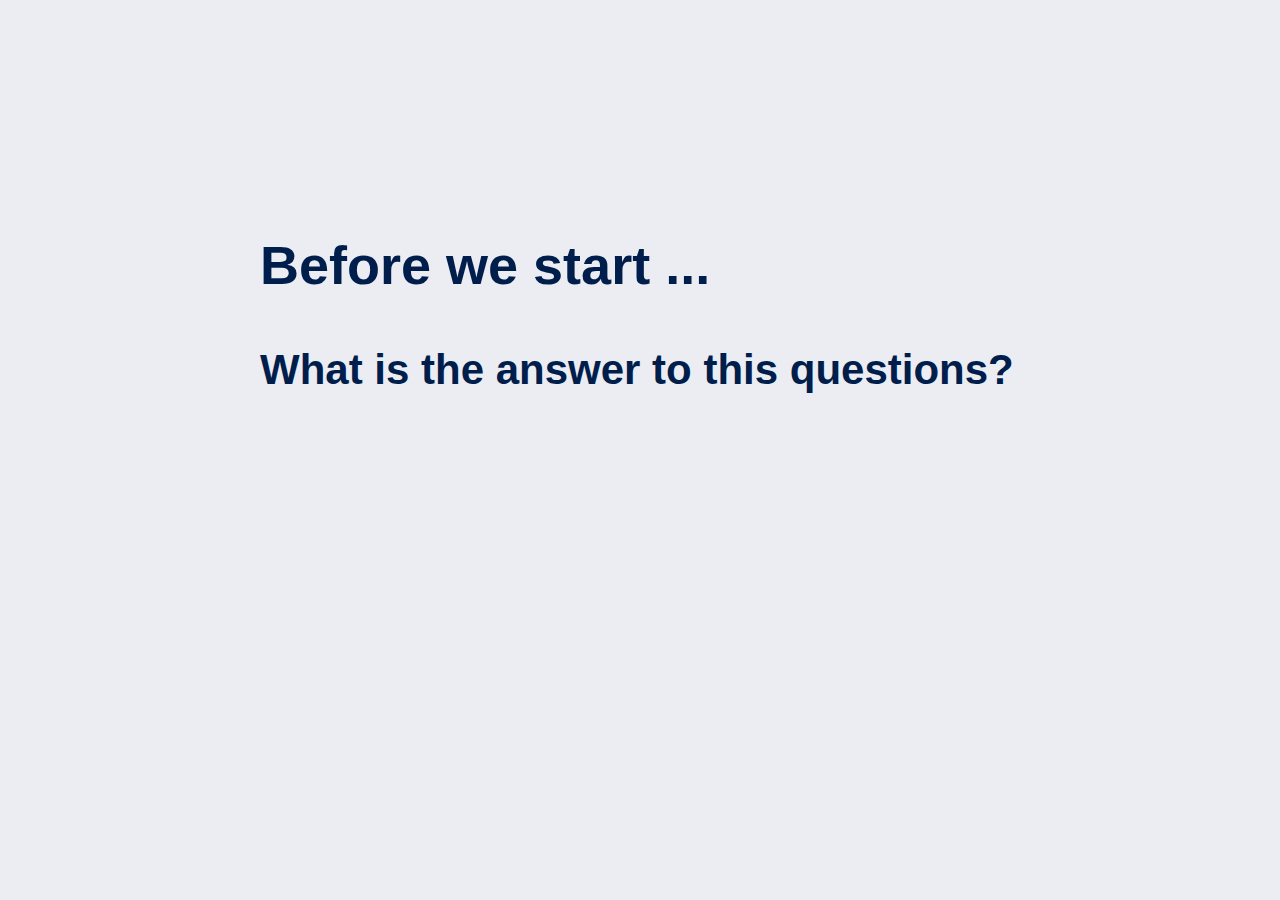
<file: index.html>
<!DOCTYPE html>
<html lang="en">
  <head>
    <meta charset="UTF-8" />
    <meta name="viewport" content="width=device-width, initial-scale=1.0" />
    <meta http-equiv="X-UA-Compatible" content="ie=edge" />
    <title>Quick Quiz - Preparation</title>
    <link rel="stylesheet" href="css/app.css" />
    <link rel="stylesheet" href="css/game.css" />
    <script src="https://code.jquery.com/jquery-3.7.1.min.js"></script>
  </head>
  <body>
    <div class="container">
      <div id="game" class="justify-center flex-column">
        <h1>Before we start ...</h1>
        <h2 id="question">What is the answer to this questions?</h2>
        <div class="choice-container">
          <p class="choice-prefix">A</p>
          <p class="choice-text">Choice 1</p>
        </div>
        <div class="choice-container">
          <p class="choice-prefix">B</p>
          <p class="choice-text">Choice 2</p>
        </div>
        <div class="choice-container">
          <p class="choice-prefix">C</p>
          <p class="choice-text">Choice 3</p>
        </div>
        <div class="choice-container">
          <p class="choice-prefix">D</p>
          <p class="choice-text">Choice 4</p>
        </div>
      </div>
    </div>
    <script src="scripts/preparation.js"></script>
  </body>
</html>
</file>
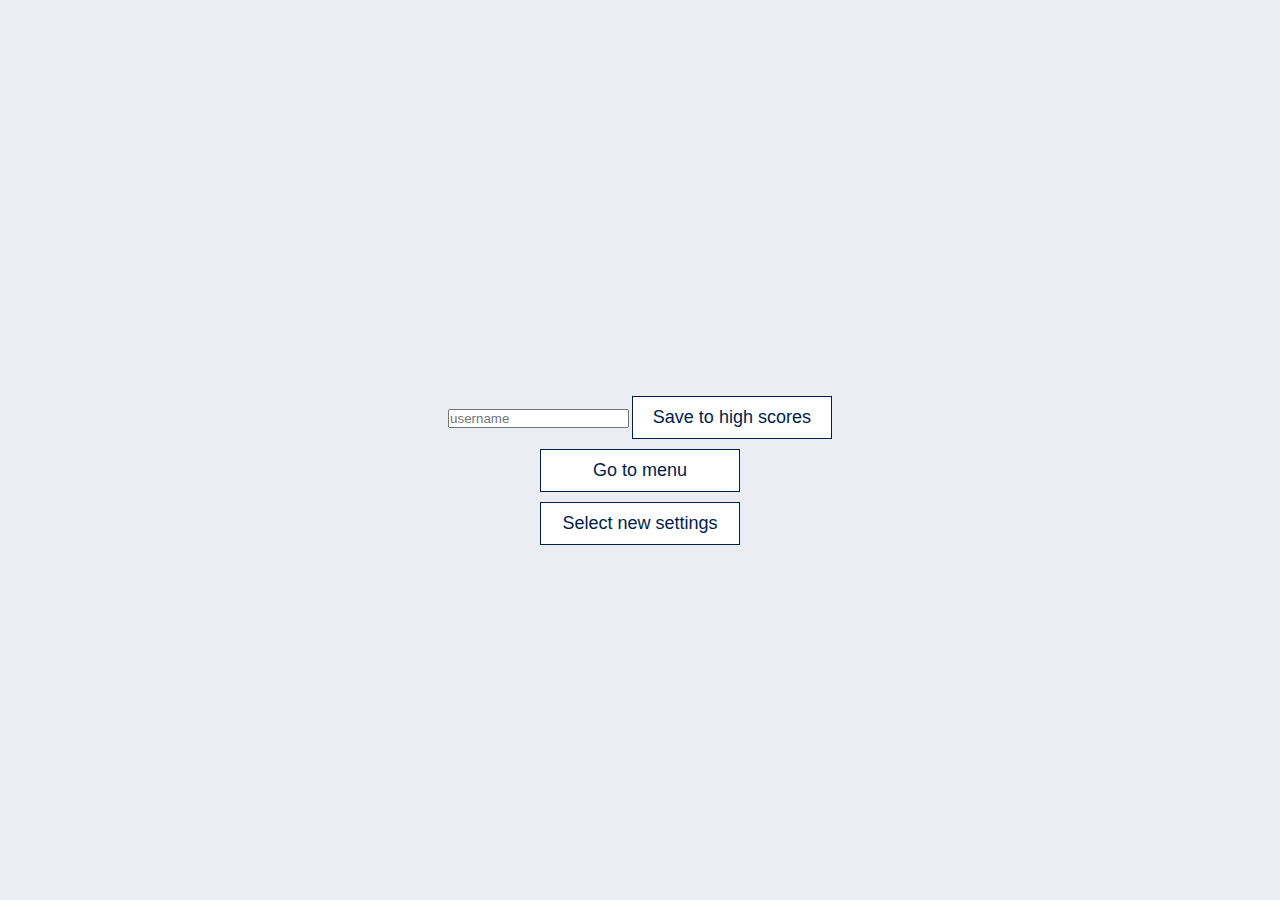
<file: end.html>
<!DOCTYPE html>
<html lang="en">
<head>
    <meta charset="UTF-8">
    <meta name="viewport" content="width=device-width, initial-scale=1.0">
    <title>Document</title>
    <link rel="stylesheet" href="css/app.css"/>
    <script src="https://code.jquery.com/jquery-3.7.1.min.js"></script>
</head>
<body>
    <div class="container">
        <div id="end" class="flex-center flex-column">
            <h1 id="finalScore"></h1>
            <form>
                <input
                    type="text"
                    name="username"
                    id="username"
                    placeholder="username"
                />
                <button type="button" class="btn" id="saveScoreBtn" disabled>Save to high scores</button>
            </form>
            <a class="btn" href="menu.html">Go to menu</a>
            <a class="btn" href="index.html">Select new settings</a>
        </div>
    </div>
    <script src="scripts/end.js"></script>
    
</body>
</html>
</file>
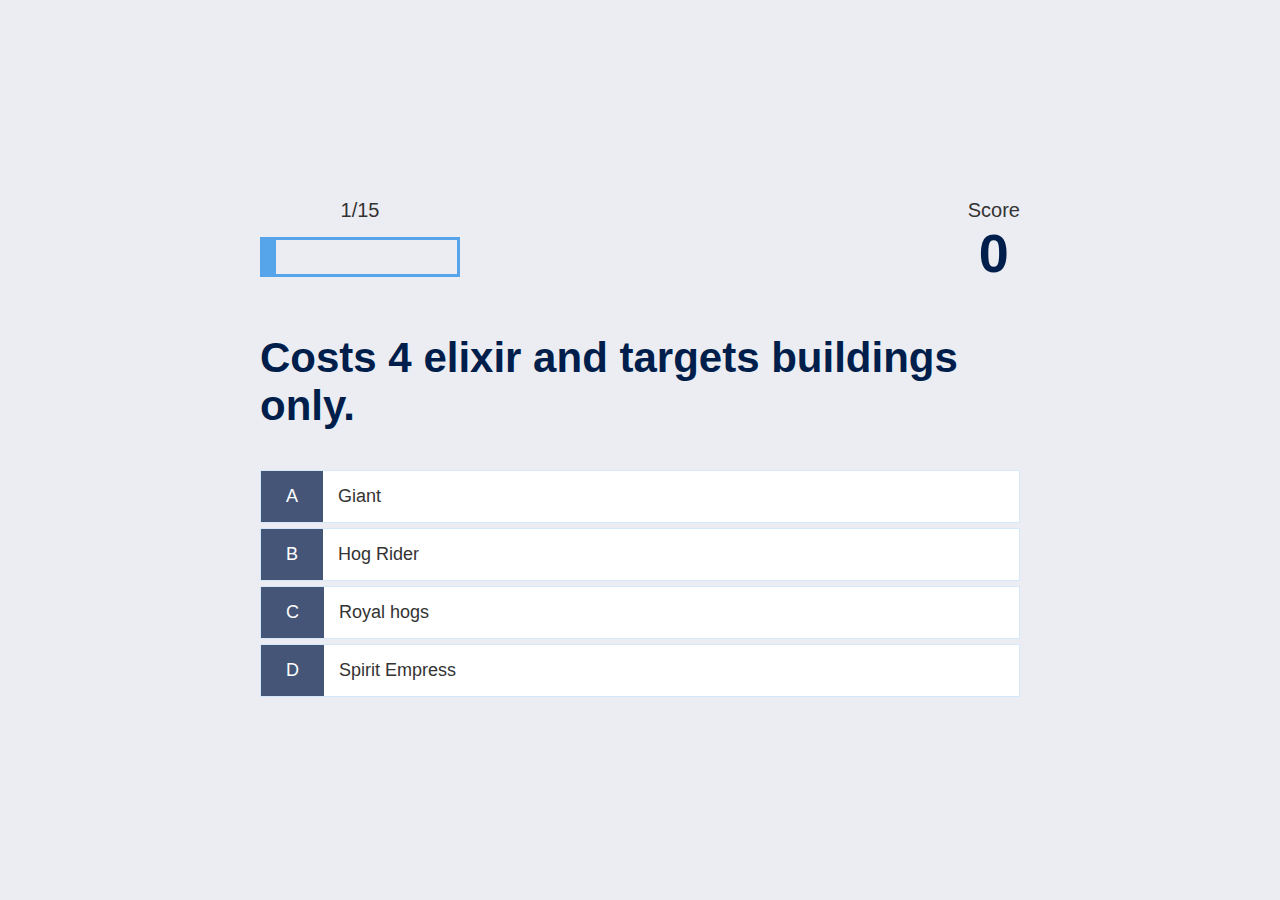
<file: game.html>
<!DOCTYPE html>
<html lang="en">
  <head>
    <meta charset="UTF-8" />
    <meta name="viewport" content="width=device-width, initial-scale=1.0" />
    <meta http-equiv="X-UA-Compatible" content="ie=edge" />
    <title>Quick Quiz - Play</title>
    <link rel="stylesheet" href="css/app.css" />
    <link rel="stylesheet" href="css/game.css" />
    <script src="https://code.jquery.com/jquery-3.7.1.min.js"></script>
  </head>
  <body>
    <div class="container">
      <div id="loader"></div>
      <div id="game" class="justify-center flex-column hidden" >
        <div id="hud">
          <div id="hud-item">
            <p id="progressText" class="hud-prefix">Question</p>
            <div id="progressBar">
              <div id="progressBarFull"></div>
            </div>
          </div>
          <div id="hud-item">
            <p class="hud-prefix">Score</p>
            <h1 class="hud-main-text" id="score">0</h1>
          </div>
        </div>
        <h2 id="question">What is the answer to this questions?</h2>
        <div class="choice-container">
          <p class="choice-prefix">A</p>
          <p class="choice-text" id="0"></p>
        </div>
        <div class="choice-container">
          <p class="choice-prefix">B</p>
          <p class="choice-text" id="1"></p>
        </div>
        <div class="choice-container">
          <p class="choice-prefix">C</p>
          <p class="choice-text" id="2"></p>
        </div>
        <div class="choice-container">
          <p class="choice-prefix">D</p>
          <p class="choice-text" id="3"></p>
        </div>
      </div>
    </div>
    <script src="scripts/game.js"></script>
  </body>
</html>
</file>
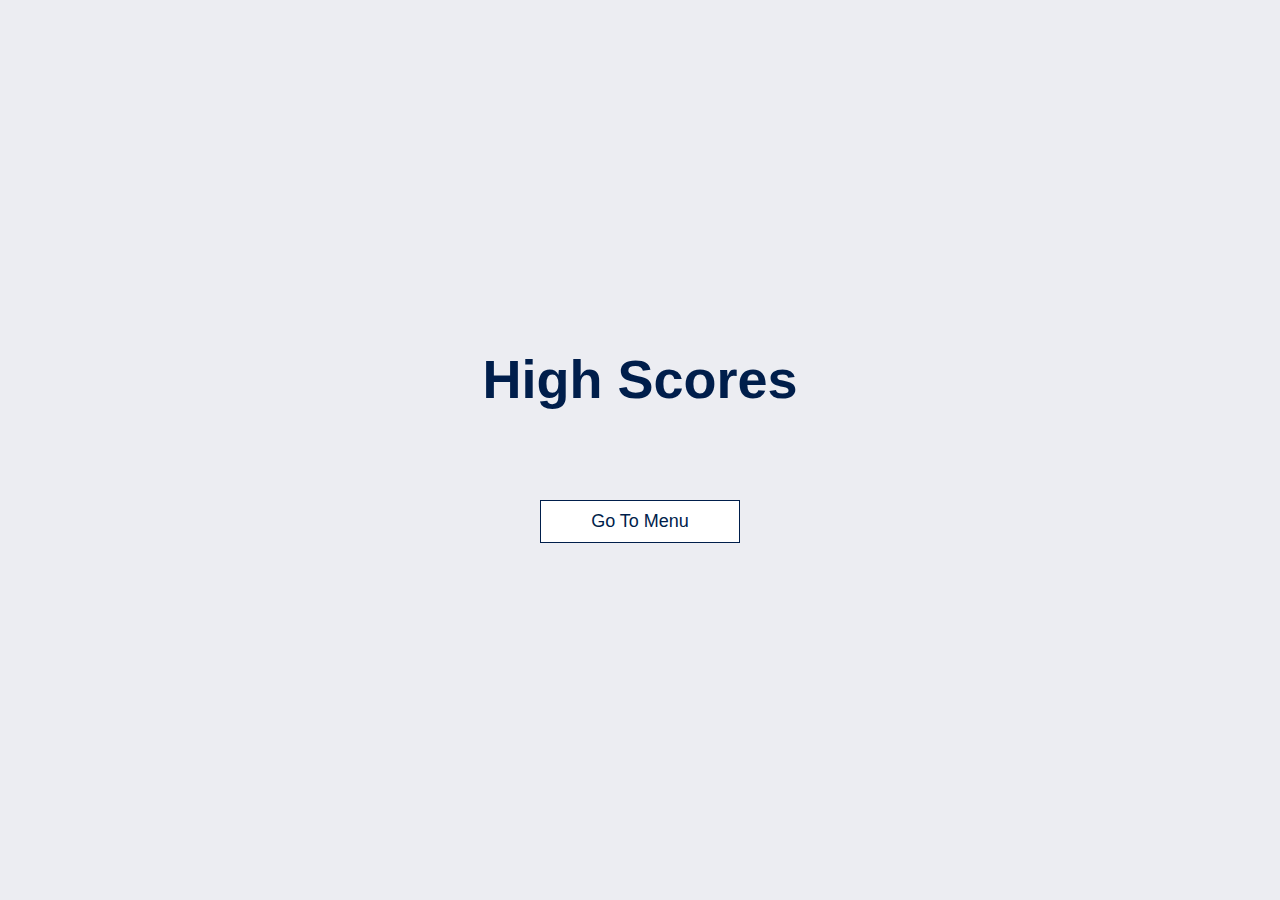
<file: highscores.html>
<!DOCTYPE html>
<html lang="en">
<head>
    <meta charset="UTF-8">
    <meta name="viewport" content="width=device-width, initial-scale=1.0">
    <title>Document</title>
    <link rel="stylesheet" href="css/app.css"/>
    <link rel="stylesheet" href="css/highscores.css"/>
    <script src="https://code.jquery.com/jquery-3.7.1.min.js"></script>
</head>
<body>
    <div class="container">
        <div id="highScores" class="flex-center flex-column">
            <h1 id="finalScore">High Scores</h1>
            <ul id="highScoresList"></ul>
            <a class="btn" href="menu.html">Go To Menu</a>
        </div>
    </div>
    <script src="scripts/highscores.js"></script>
</body>
</html>
</file>
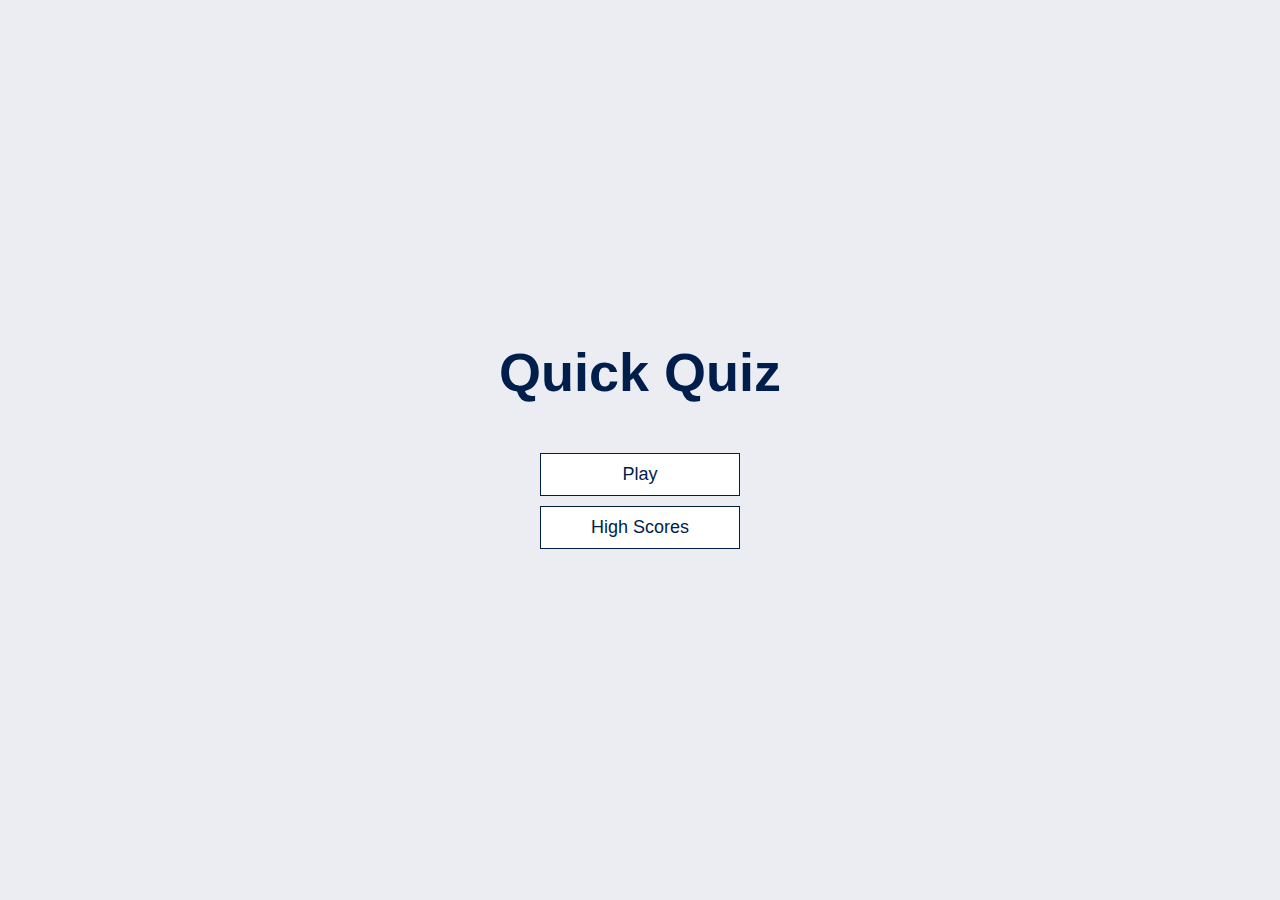
<file: menu.html>
<!DOCTYPE html>
<html lang="en">
<head>
  <meta charset="UTF-8" />
  <meta name="viewport" content="width=device-width, initial-scale=1.0" />
  <meta http-equiv="X-UA-Compatible" content="ie=edge" />
  <title>Quick Quiz</title>
  <link rel="stylesheet" href="css/app.css" />
</head>
<body>
  <div class="container">
    <div id="home" class="flex-center flex-column">
      <h1>Quick Quiz</h1>
      <a class="btn" href="game.html">Play</a>
      <a class="btn" href="highscores.html">High Scores</a>
    </div>
  </div>
</body>
</html>
</file>
<file: css/app.css>
:root {
  background-color: #ecedf2;
  font-size: 62.5%;
}

* {
  box-sizing: border-box;
  font-family: Arial, Helvetica, sans-serif;
  margin: 0;
  padding: 0;
  color: #333;
}

h1,
h2,
h3,
h4 {
  margin-bottom: 1rem;
  color: #001e4b;
}

h1 {
  font-size: 5.4rem;
  color: #001e4b;
  margin-bottom: 5rem;
}

h1>span {
  font-size: 2.4rem;
  font-weight: 500;
}

h2 {
  font-size: 4.2rem;
  margin-bottom: 4rem;
  font-weight: 700;
}

h3 {
  font-size: 2.8rem;
  font-weight: 500;
}

/* UTILITIES */

.container {
  width: 100vw;
  height: 100vh;
  display: flex;
  justify-content: center;
  align-items: center;
  max-width: 80rem;
  margin: 0 auto;
  padding: 2rem;
}

.container>* {
  width: 100%;
}

.flex-column {
  display: flex;
  flex-direction: column;
}

.flex-center {
  justify-content: center;
  align-items: center;
}

.justify-center {
  justify-content: center;
}

.text-center {
  text-align: center;
}

.hidden {
  display: none;
}

/* BUTTONS */
.btn {
  font-size: 1.8rem;
  padding: 1rem 0;
  width: 20rem;
  text-align: center;
  border: 0.1rem solid #001e4b;
  margin-bottom: 1rem;
  text-decoration: none;
  color: #001e4b;
  background-color: white;
}

.btn:hover {
  cursor: pointer;
  box-shadow: 0 0.4rem 1.4rem 0 rgba(86, 185, 235, 0.5);
  transform: translateY(-0.1rem);
  transition: transform 150ms;
}

.btn[disabled]:hover {
  cursor: not-allowed;
  box-shadow: none;
  transform: none;
}
</file>
<file: css/game.css>
.choice-container {
  display: flex;
  margin-bottom: 0.5rem;
  width: 100%;
  font-size: 1.8rem;
  border: 0.1rem solid rgb(86, 165, 235, 0.25);
  background-color: white;
  visibility: hidden;
}

.choice-container:hover {
  cursor: pointer;
  box-shadow: 0 0.4rem 1.4rem 0 rgba(86, 185, 235, 0.5);
  transform: translateY(-0.1rem);
  transition: transform 150ms;
}

.choice-prefix {
  padding: 1.5rem 2.5rem;
  background-color: #445578;
  color: white;
}

.choice-text {
  padding: 1.5rem;
  width: 100%;
}

.correct{
  background-color: #28a745;
}

.incorrect{
  background-color: #dc3545;
}

#hud{
  display:flex;
  justify-content: space-between;
}

.hud-prefix{
  text-align: center;
  font-size: 2rem;
}

.hud-main-text{
  text-align: center;
}

#progressBar{
  width: 20rem;
  height: 4rem;
  border: 0.3rem solid #56a5eb;
  margin-top:1.5rem;
}

#progressBarFull{
  height: 3.4rem;
  background-color: #56a5eb;
  width:0%;
}

#loader{
  border: 1.6rem solid white;
  border-radius:50%;
  border-top: 1.6rem solid #56a5eb;
  width: 12rem;
  height: 12rem;
  animation: spin 2s linear infinite; 
}

@keyframes spin {

  0%{
    transform: rotate(0deg);
  }

   100%{
    transform: rotate(360deg);
  }
  
}
</file>
<file: css/highscores.css>
#highScoresList{
    list-style: none;
    padding-left:0;
    margin-bottom: 4rem;
}

.high-score{
    font-size: 2.8rem;
    margin-bottom: 0.5rem;
}

.high-score:hover{
    transform:scale(1.025)
}
</file>
